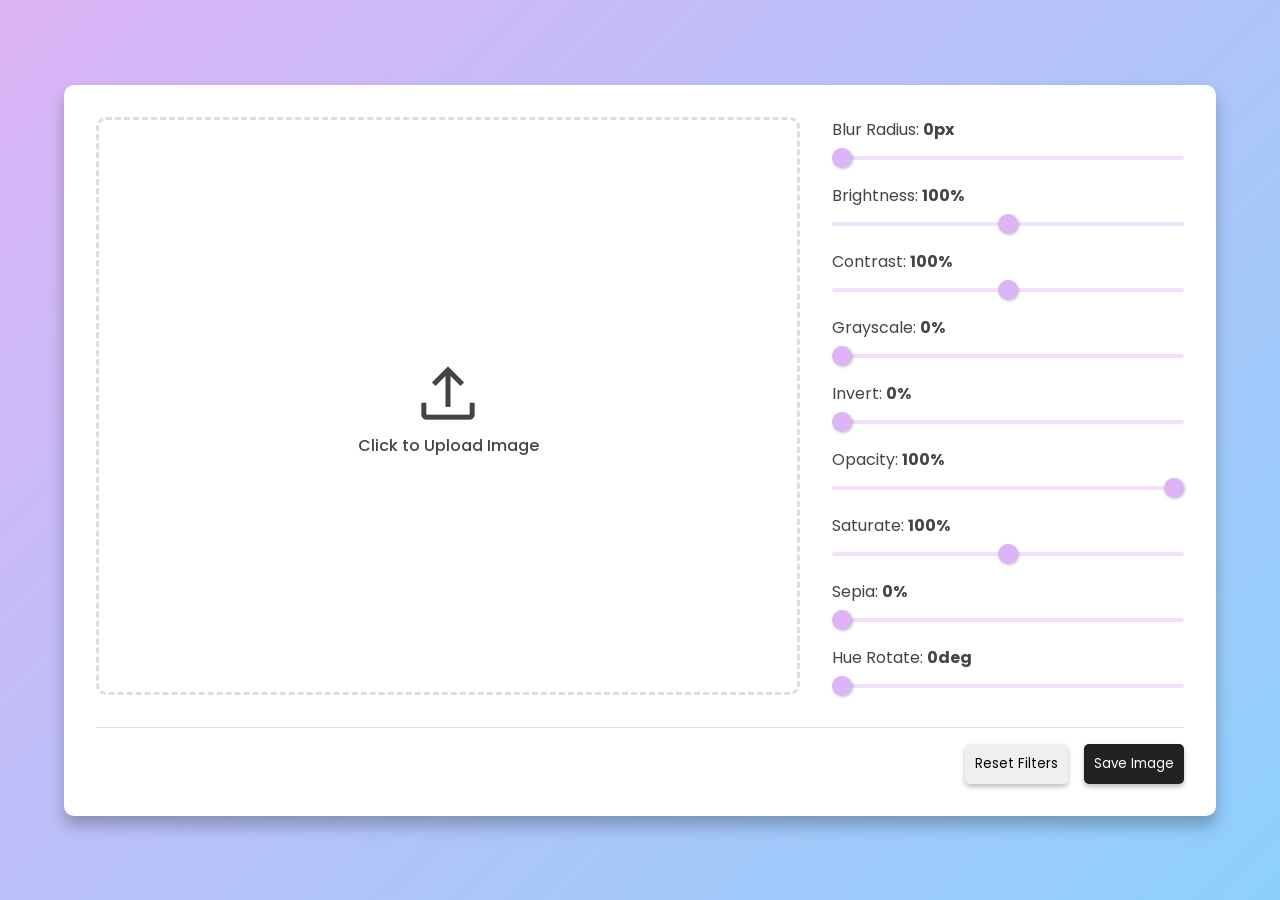
<file: index.html>
<!DOCTYPE html>
<html lang="en">
  <head>
    <meta charset="UTF-8" />
    <meta name="viewport" content="width=device-width, initial-scale=1.0" />
    <title>Image Editor</title>
    <link
      rel="stylesheet"
      href="https://fonts.googleapis.com/css2?family=Material+Symbols+Outlined:opsz,wght,FILL,GRAD@48,400,0,0"
    />
    <link rel="stylesheet" href="style.css" />
    <script src="filters.js" defer></script>
    <script src="script.js" defer></script>
  </head>
  <body>
    <div class="container">
      <div class="image-container">
        <!-- display preview -->
        <div class="image-preview">
          <button class="remove-button">&times;</button>
        </div>
        <!-- display uploader -->
        <label for="image-input">
          <span class="material-symbols-outlined">upload</span>
          Click to Upload Image
        </label>
        <input type="file" accept="image/*" id="image-input" />
      </div>

      <div class="settings"></div>
      <div class="actions">
        <button data-reset>Reset Filters</button>
        <button data-save>Save Image</button>
      </div>
    </div>
  </body>
</html>
</file>
<file: style.css>
@import url("https://fonts.googleapis.com/css2?family=Poppins:wght@400;500;600&display=swap");

:root {
  --text: #444444;
  --pink: #ddb4f6;
  --blue: #8dd0fc;
  --track: #ddb4f666;
  --thumb: violet;
  --delete: #d21010;
  --download: #222222;
}

* {
  font-family: "Poppins", sans-serif;
  padding: 0;
  margin: 0;
  box-sizing: border-box;
}

body {
  display: grid;
  place-items: center;
  min-height: 100svh;
  color: var(--text);
  background: var(--pink);
  background: linear-gradient(135deg, var(--pink), var(--blue));
}

img {
  width: 100%;
  height: auto;
  display: block;
}

input[type="range"] {
  appearance: none;
  background: var(--track);
  outline-color: var(--pink);
  width: 100%;
  height: 4px;
  border-radius: 4px;
  cursor: pointer;
}

input[type="range"]::-webkit-slider-thumb {
  appearance: none;
  background: var(--thumb);
  width: 20px;
  height: 20px;
  border-radius: 50%;
  box-shadow: 1px 1px 3px rgba(0, 0, 0, 0.25);
}

input[type="range"]:disabled::-webkit-slider-thumb {
  background: var(--pink);
}

.container {
  margin-block: 1.5rem;
  width: 90%;
  max-width: 1200px;
  background-color: #fff;
  padding: 2rem;
  border-radius: 10px;
  box-shadow: 0 10px 15px rgba(0, 0, 0, 0.25);
  display: grid;
  gap: 1rem;
}

.image-container {
  border: 3px dashed #ddd;
  border-radius: 10px;
  padding: 1rem;
  display: flex;
  flex-direction: column;
  align-items: center;
  justify-content: center;
}

.image-container input {
  display: none;
}

.image-container span[class^="material-"] {
  font-size: 5rem;
}

.image-container label {
  cursor: pointer;
  font-weight: 500;
  width: 100%;
  height: 100%;
  min-height: 150px;
  display: flex;
  flex-direction: column;
  align-items: center;
  justify-content: center;
}

.image-preview {
  position: relative;
  box-shadow: 0 5px 10px rgba(0, 0, 0, 0.25);
  border-radius: 10px;
  cursor: pointer;
  transition: transform 0.2s;
}

.image-preview:hover {
  transform: scale(1.02);
}

.image-preview img {
  border-radius: inherit;
}

.image-preview:has(img) ~ label {
  display: none;
}

.image-preview .remove-button {
  position: absolute;
  top: 0;
  right: 0;
  z-index: 99;
  cursor: pointer;
  width: 30px;
  height: 30px;
  font-size: 24px;
  line-height: 30px;
  border-radius: 50%;
  border: none;
  box-shadow: 0 3px 5px rgba(0, 0, 0, 0.25);
  background: var(--delete);
  color: #fff;
  transform: scale(0) translate(50%, -50%);
  transition: transform 0.2s;
  transform-origin: top right;
}

.image-preview:hover .remove-button {
  transform: scale(1) translate(50%, -50%);
}

.settings {
  display: grid;
  grid-template-columns: auto auto;
  gap: 1rem;
}

.settings div:last-child {
  grid-column: 1 / span 2;
}

.settings label {
  display: block;
}

.actions {
  padding-top: 1rem;
  border-top: 1px solid #ddd;
  display: flex;
  align-items: center;
  justify-content: center;
  gap: 1rem;
}

.actions button {
  cursor: pointer;
  border: none;
  border-radius: 5px;
  padding: 10px;
  box-shadow: 0 3px 5px rgba(0, 0, 0, 0.25);
}

.actions button[data-save] {
  background: var(--download);
  color: #fff;
}

@media (min-width: 768px) {
  .container {
    grid-template-columns: 2fr 1fr;
    gap: 2rem;
    margin-block: 1rem;
  }

  .image-container {
    padding: 2rem;
  }

  .settings {
    grid-template-columns: auto;
  }

  .settings div:last-child {
    grid-column: unset;
  }

  .actions {
    grid-column: 1 / span 2;
    justify-content: flex-end;
  }
}
</file>
